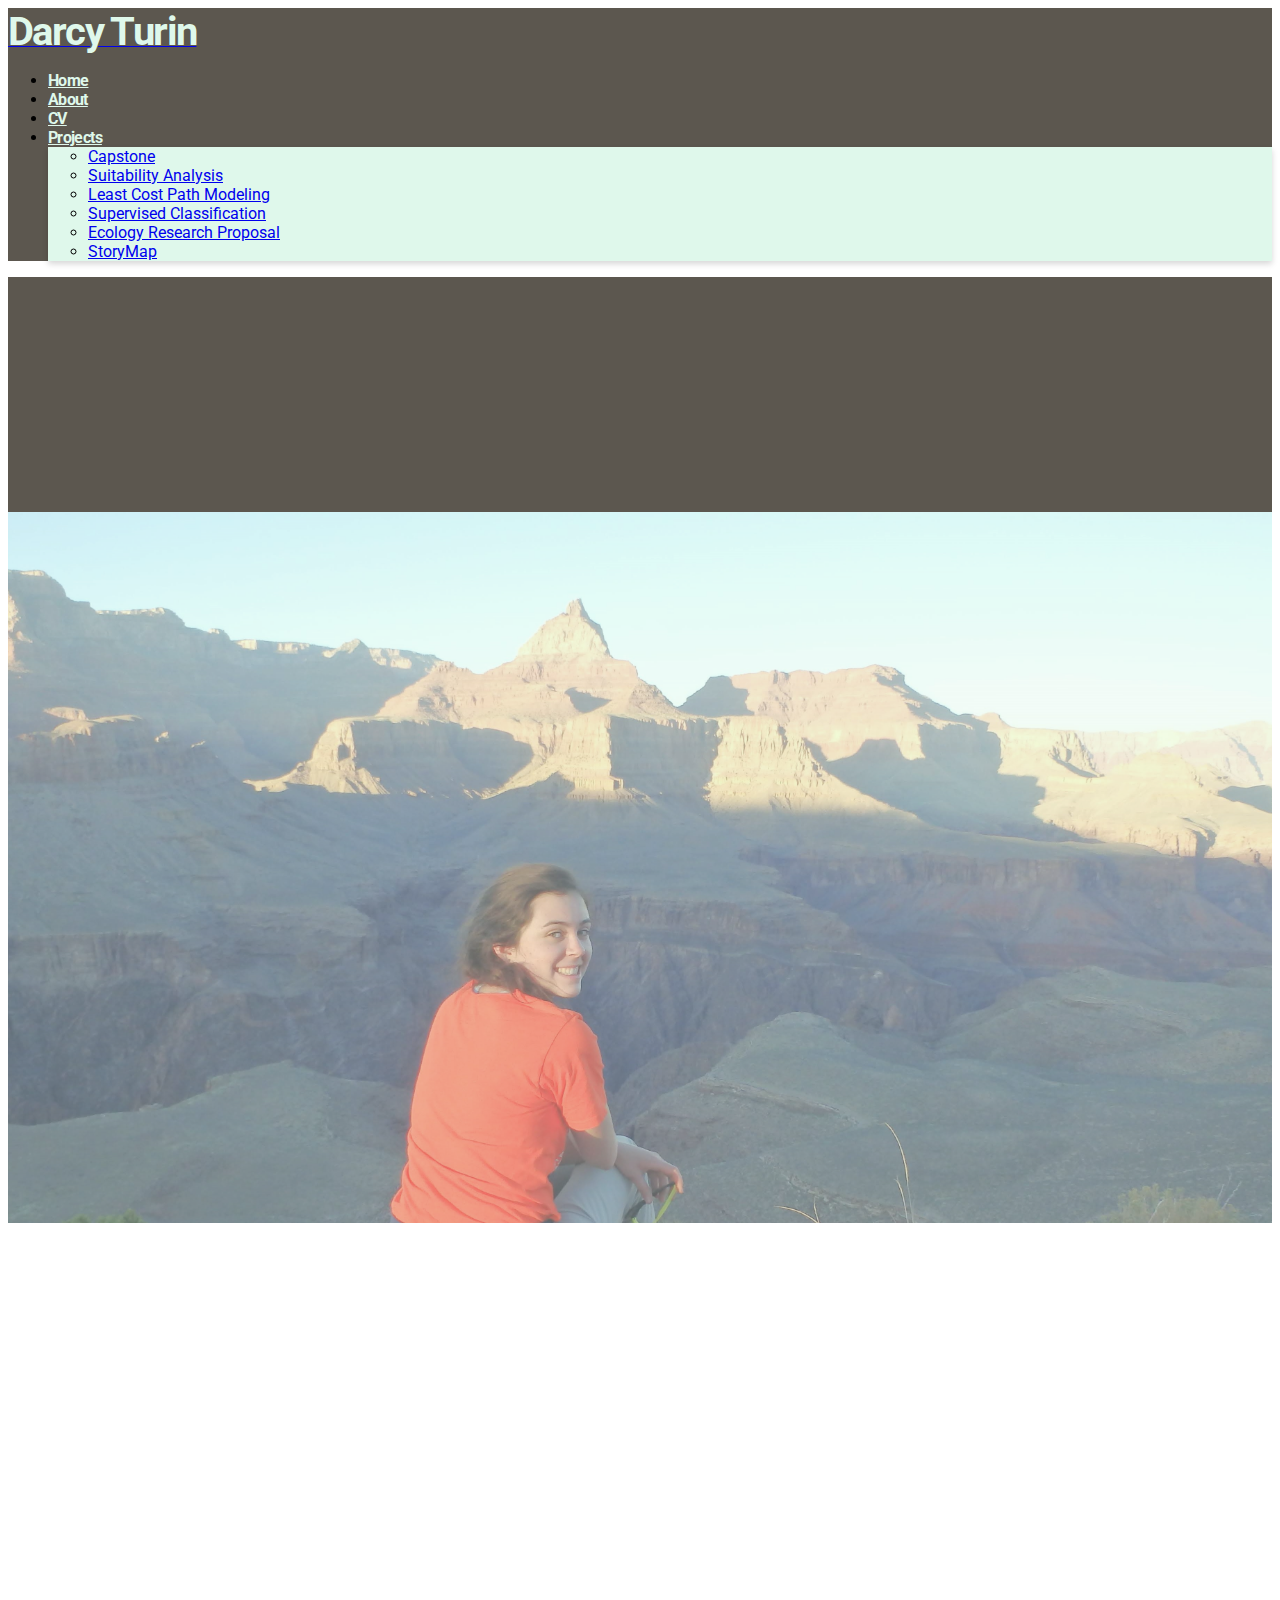
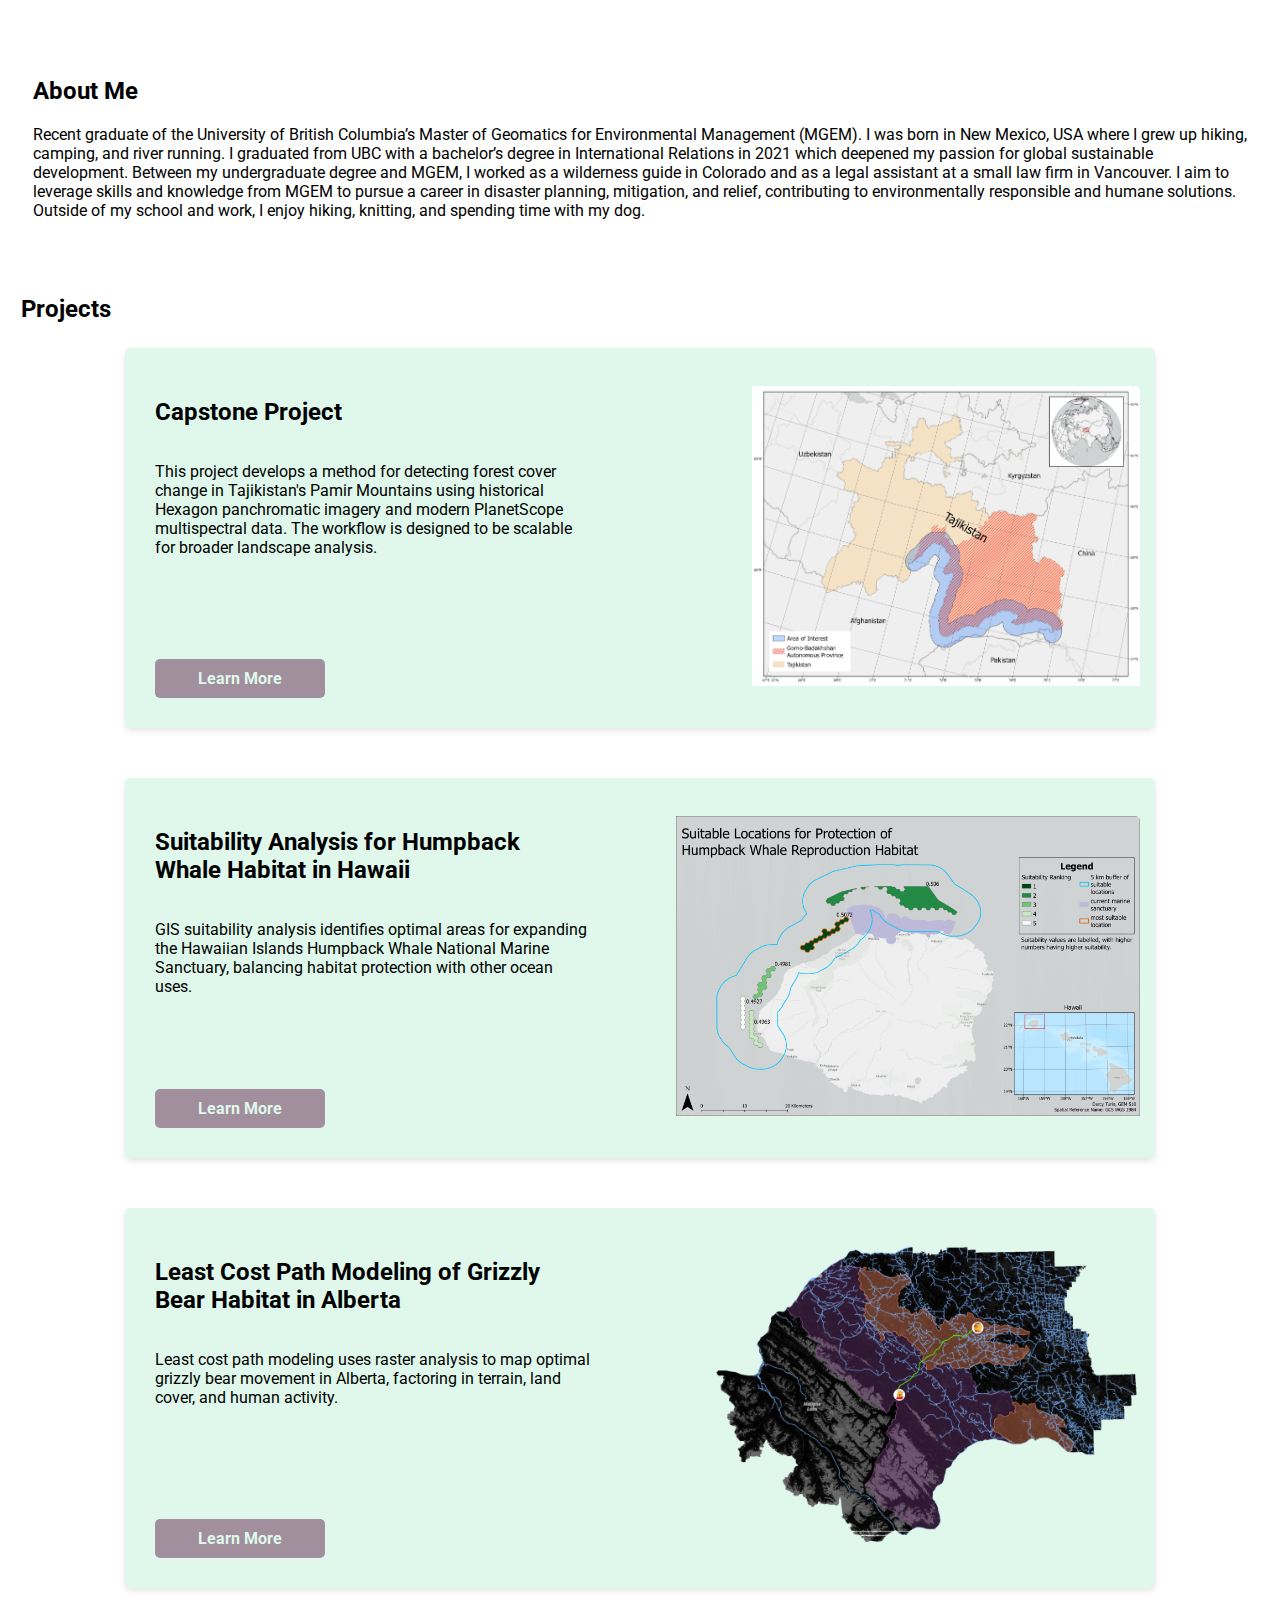
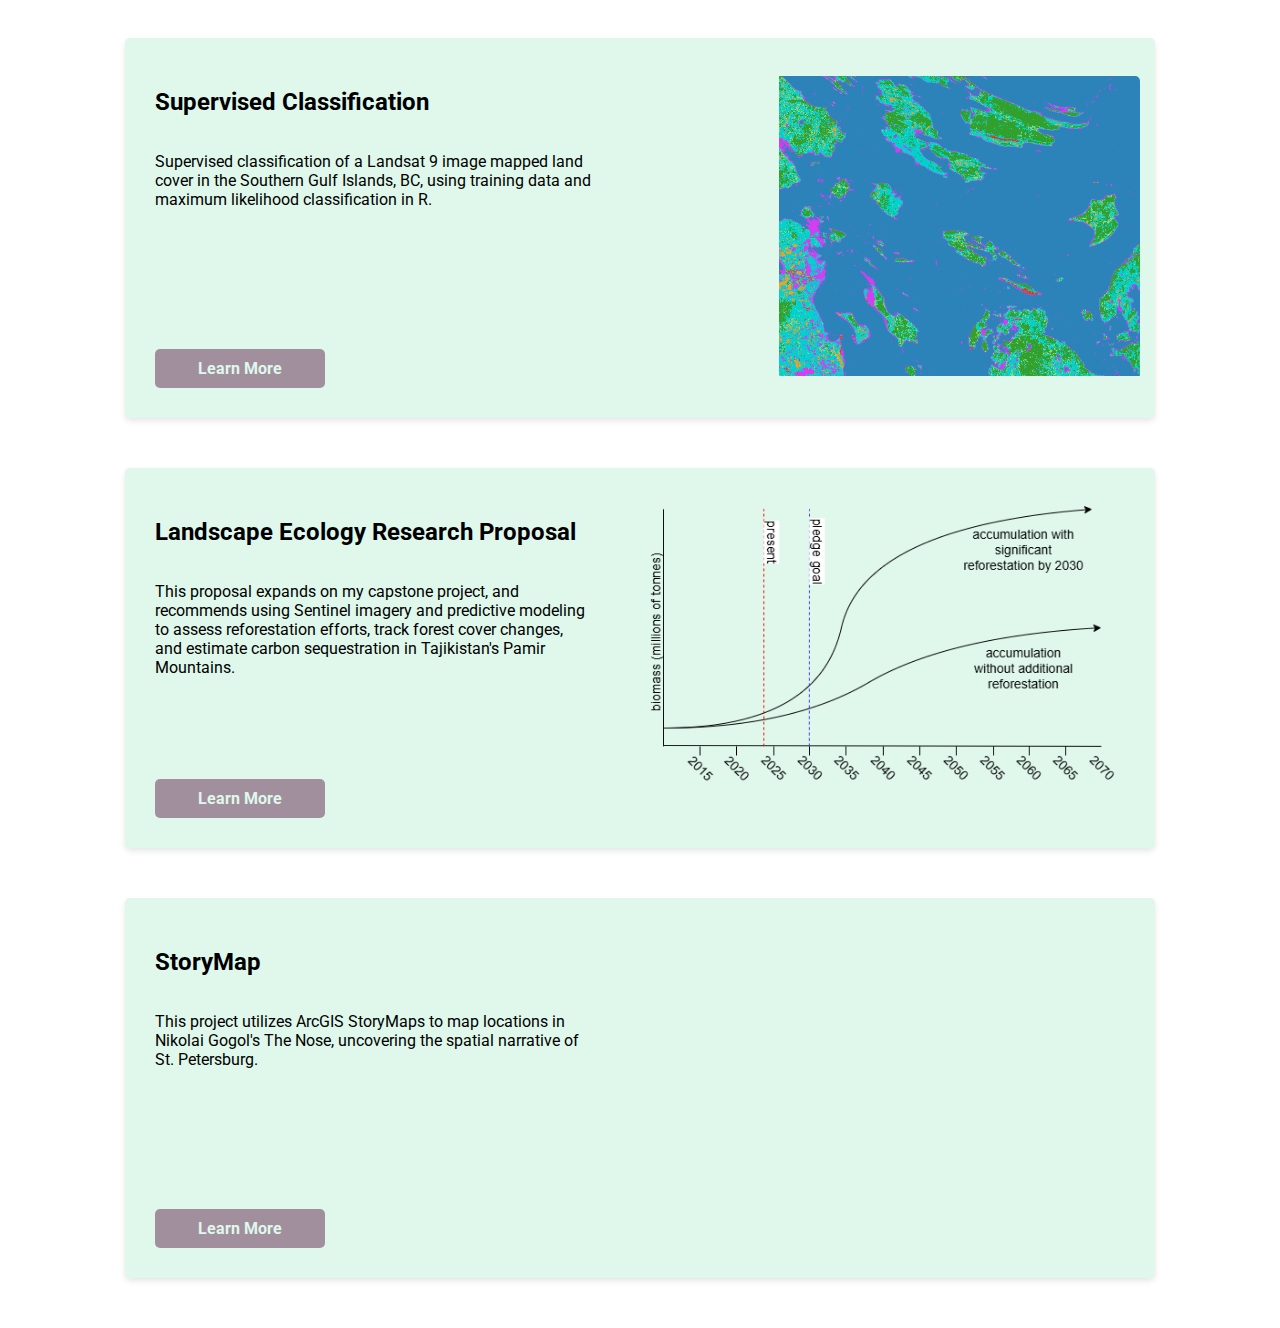
<file: index.html>
<!DOCTYPE html>
<html lang="en">

<head>
    <meta charset="UTF-8">
    <meta name="viewport" content="width=device-width, initial-scale=1.0">
    <title>Darcy Turin</title>
    <link rel="stylesheet" href="/styles.css">
    <script src="/script.js"></script>
    <link href="https://cdn.jsdelivr.net/npm/bootstrap@5.0.2/dist/css/bootstrap.min.css" rel="stylesheet"
        integrity="sha384-EVSTQN3/azprG1Anm3QDgpJLIm9Nao0Yz1ztcQTwFspd3yD65VohhpuuCOmLASjC" crossorigin="anonymous">
    <script src="https://cdn.jsdelivr.net/npm/bootstrap@5.0.2/dist/js/bootstrap.bundle.min.js"
        integrity="sha384-MrcW6ZMFYlzcLA8Nl+NtUVF0sA7MsXsP1UyJoMp4YLEuNSfAP+JcXn/tWtIaxVXM"
        crossorigin="anonymous"></script>
    <link href="https://fonts.googleapis.com/css2?family=Roboto&display=swap" rel="stylesheet">
    <!-- Added Roboto font link -->

</head>

<body>
    <header class="main-header sticky-top">
        <nav class="navbar navbar-expand-lg px-3">
            <a class="navbar-brand text-primary" href="#">
                <span class="logo">Darcy Turin</span>
            </a>
            <div class="collapse navbar-collapse justify-content-end" id="navbarNav">
                <ul class="navbar-nav">
                    <li class="nav-item">
                        <a class="nav-link active" href="#">Home</a>
                    </li>
                    <li class="nav-item">
                        <a class="nav-link" href="#about-me">About</a>
                    </li>
                    <li class="nav-item">
                        <a class="nav-link" href="assets/Turin_CV.pdf">CV</a>
                    </li>
                    <li class="nav-item dropdown">
                        <a class="nav-link dropdown-toggle" href="#" id="navbarDropdown" role="button"
                            data-bs-toggle="dropdown" aria-expanded="false">
                            Projects
                        </a>
                        <ul class="dropdown-menu" aria-labelledby="navbarDropdown">
                            <!-- <li><a class="dropdown-item" href="/projects/capstone.html">Capstone</a></li> -->
                            <!-- <li><hr class="dropdown-divider"></li> -->
                            <!-- <li><a class="dropdown-item" href="#">Something else here</a></li> -->
                        </ul>
                    </li>
                </ul>
            </div>
        </nav>
    </header>
    <section class="hero">
        <div class="background-banner"></div>
        <div class="background"></div>
        <div class="background-lower"></div>
    </section>

    <section>
        <div id="about-me" class="section-text lead">
            <h2>About Me</h2>
            <p>
                Recent graduate of the University of British Columbia’s Master of Geomatics for
                Environmental Management (MGEM). I was born in New Mexico, USA where I grew up hiking, camping, and
                river running. I graduated from UBC with a bachelor’s degree in International Relations in 2021 which
                deepened my passion for global sustainable development. Between my undergraduate degree and MGEM, I
                worked as a wilderness guide in Colorado and as a legal assistant at a small law firm in Vancouver. I
                aim to leverage skills and knowledge from MGEM to pursue a career in disaster planning, mitigation, and
                relief, contributing to environmentally responsible and humane solutions. Outside of my school and work,
                I enjoy hiking, knitting, and spending time with my dog.
            </p>
        </div>
    </section>

    <section class="projects">
        <h2>Projects</h2>

        <div class="project">
            <div class="project-text">
                <h2>Capstone Project</h2>
                <p>
                    This project develops a method for detecting forest cover change in Tajikistan's Pamir Mountains
                    using historical Hexagon panchromatic imagery and modern PlanetScope multispectral data. The
                    workflow is designed to be scalable for broader landscape analysis.
                </p>
                <div style="flex-grow: 1;"></div>
                <div>
                    <a class="learn-more" href="/projects/capstone.html">Learn More</a>
                </div>
            </div>
            <div class="project-image">
                <img src="assets/study_area_v3.jpg" alt="Project 1 Image" class="img-fluid" loading="lazy">
            </div>
        </div>

        <div class="project">
            <div class="project-text">
                <h2>Suitability Analysis for Humpback Whale Habitat in Hawaii</h2>
                <p>
                    GIS suitability analysis identifies optimal areas for expanding the Hawaiian Islands Humpback Whale
                    National Marine Sanctuary, balancing habitat protection with other ocean uses.
                </p>
                <div style="flex-grow: 1;"></div>
                <div>
                    <a class="learn-more" href="/projects/suitability_analysis.html">Learn More</a>
                </div>
            </div>
            <div class="project-image">
                <img src="assets/suitability_map.png" class="" loading="lazy">
            </div>
        </div>

        <div class="project">
            <div class="project-text">
                <h2>Least Cost Path Modeling of Grizzly Bear Habitat in Alberta</h2>
                <p>
                    Least cost path modeling uses raster analysis to map optimal grizzly bear movement in Alberta,
                    factoring in terrain, land cover, and human activity.
                </p>
                <div style="flex-grow: 1;"></div>
                <div>
                    <a class="learn-more" href="/projects/least_cost_path.html">Learn More</a>
                </div>
            </div>
            <div class="project-image">
                <img src="assets/least_cost_path_bgrm.png" class="" loading="lazy">
            </div>
        </div>

        <div class="project">
            <div class="project-text">
                <h2>Supervised Classification</h2>
                <p>
                    Supervised classification of a Landsat 9 image mapped land cover in the Southern Gulf Islands, BC,
                    using training data and maximum likelihood classification in R.
                </p>
                <div style="flex-grow: 1;"></div>
                <div>
                    <a class="learn-more" href="/projects/supervised_classification.html">Learn More</a>
                </div>
            </div>
            <div class="project-image">
                <img src="assets/classified_image_cropped.gif" class="" loading="lazy">
            </div>
        </div>

        <!-- <div class="project">
            <div class="project-text">
                <h2>Time Series Analysis</h2>
                <p>
                    Lorem ipsum dolor sit amet, consectetur adipiscing elit
                </p>
                <div style="flex-grow: 1;"></div>
                <div>
                    <a class="learn-more" href="/projects/time_series.html">Learn More</a>
                </div>
            </div>
            <div class="project-image">
                <img src="assets/time_series_thumbnail_bgrm.png" class="" loading="lazy">
            </div>
        </div> -->

        <div class="project">
            <div class="project-text">
                <h2>Landscape Ecology Research Proposal</h2>
                <p>
                    This proposal expands on my capstone project, and recommends using Sentinel imagery and predictive
                    modeling to assess reforestation efforts, track forest cover changes, and estimate carbon
                    sequestration in Tajikistan's Pamir Mountains.
                </p>
                <div style="flex-grow: 1;"></div>
                <div>
                    <a class="learn-more" href="/projects/ecology_proposal.html">Learn More</a>
                </div>
            </div>
            <div class="project-image">
                <img src="assets/biomass_2.png" class="" loading="lazy">
            </div>
        </div>

        <!-- <div class="project">
            <div class="project-text">
                <h2>Audience Analysis and Outreach</h2>
                <p>
                    This exercise analyzes and targets the BC Ministry of Forestry, advocating for the renewal of a community forestry agreement.
                </p>
                <div style="flex-grow: 1;"></div>
                <div>
                    <a class="learn-more" href="/projects/audience_analysis.html">Learn More</a>
                </div>
            </div>
            <div class="project-image">
                <img src="assets/audience_analysis_mini.png" class="" loading="lazy">
            </div>
        </div> -->

        <div class="project">
            <div class="project-text">
                <h2>StoryMap</h2>
                <p>
                    This project utilizes ArcGIS StoryMaps to map locations in Nikolai Gogol's The Nose, uncovering the
                    spatial narrative of St. Petersburg.
                </p>
                <div style="flex-grow: 1;"></div>
                <div>
                    <a class="learn-more" href="/projects/russian_literature.html">Learn More</a>
                </div>
            </div>
            <div class="project-image">
                <img src="assets/russian_storymap.gif" class="" loading="lazy">
            </div>
        </div>
    </section>

</body>

</html>
</section>
</file>
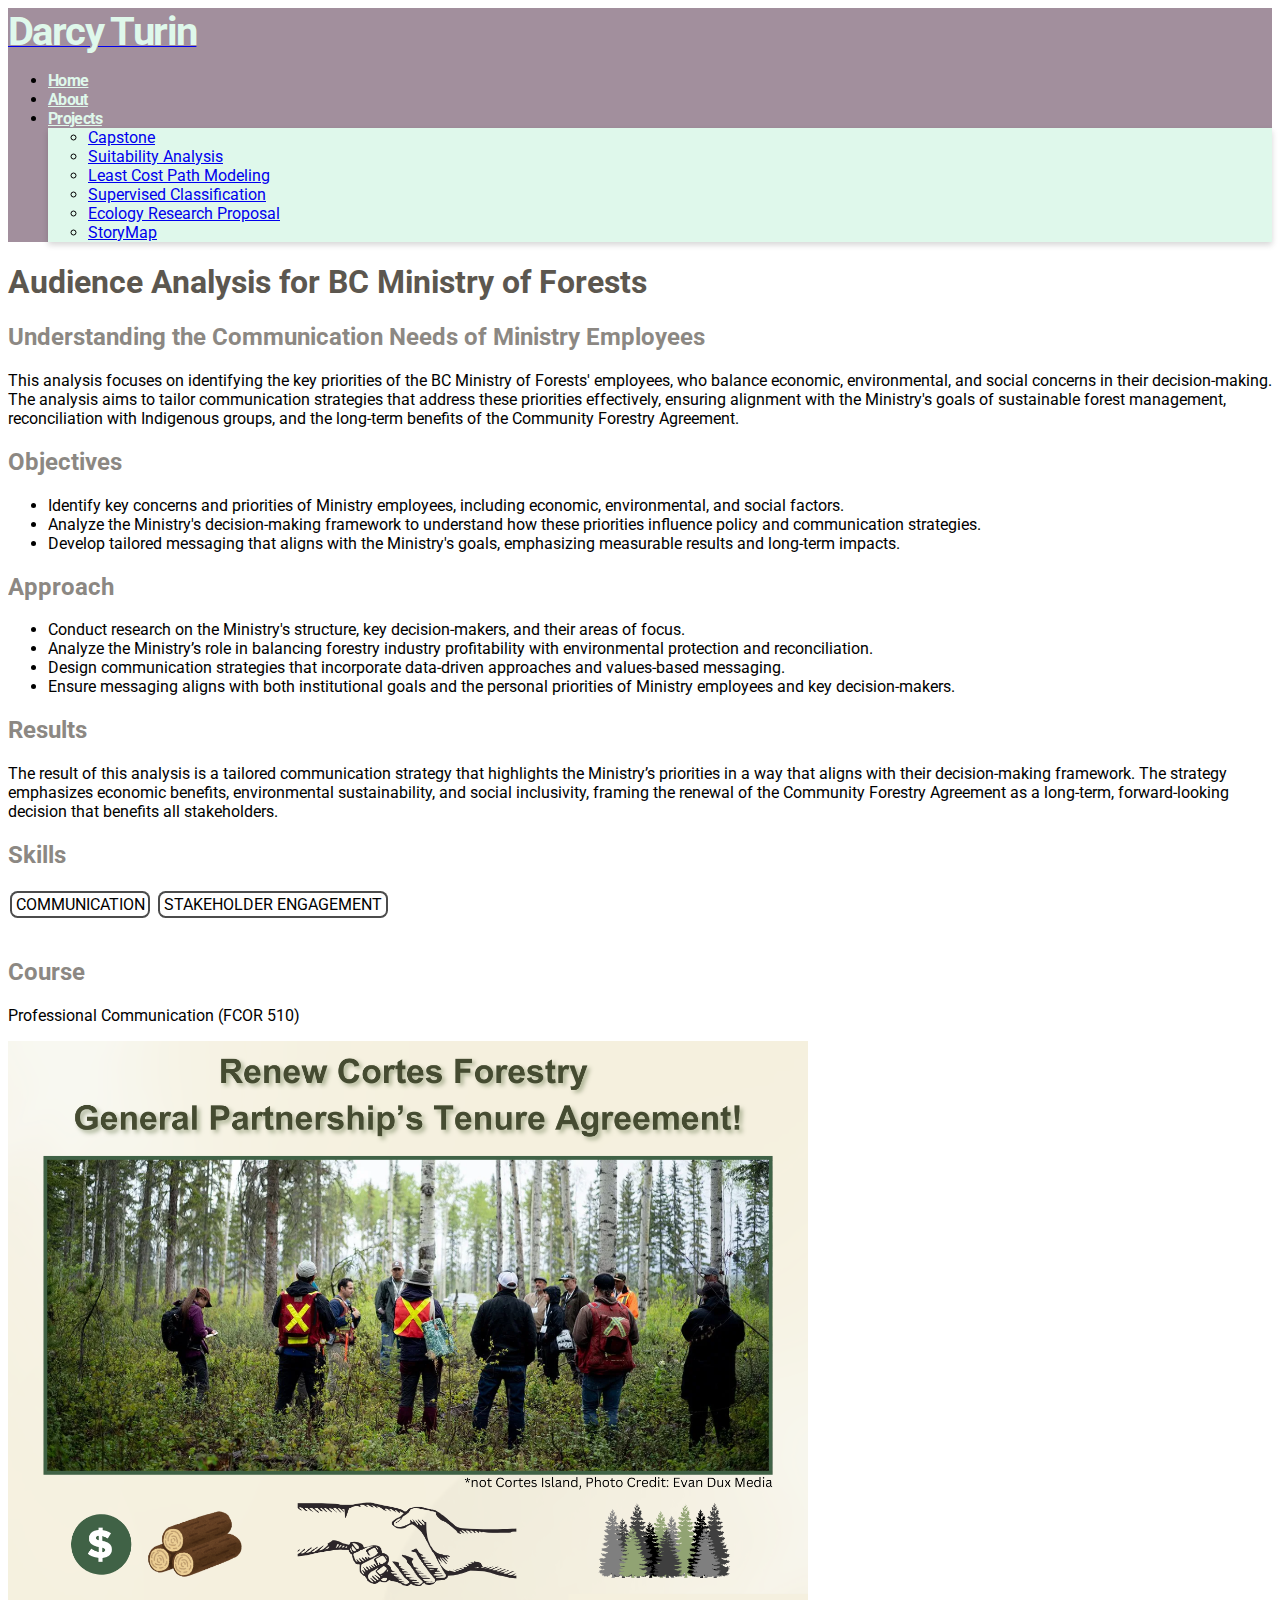
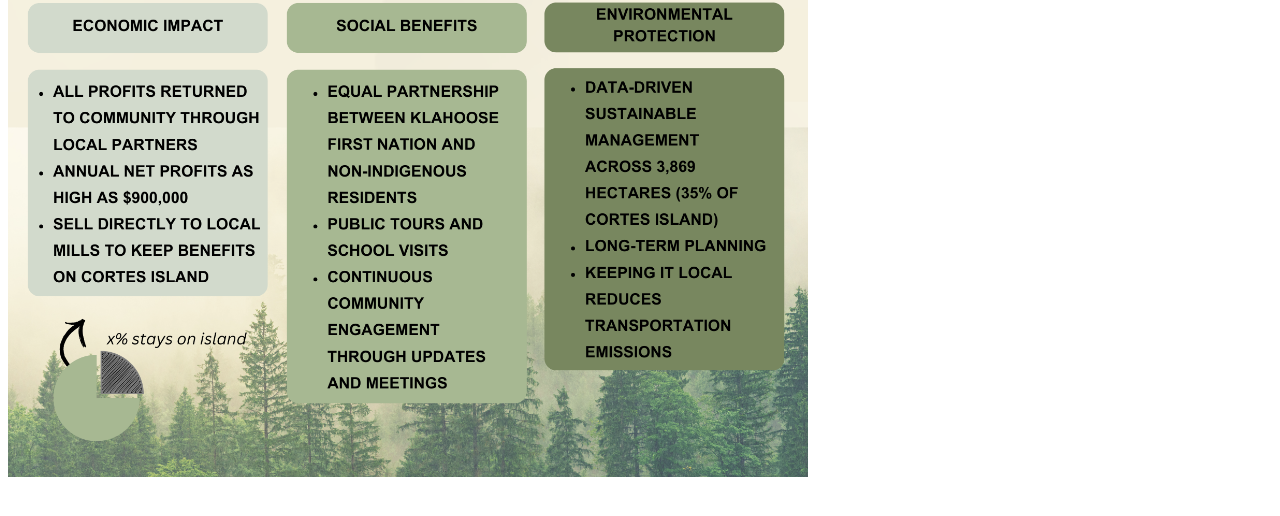
<file: projects/audience_analysis.html>
<!DOCTYPE html>
<html lang="en">

<head>
    <meta charset="UTF-8">
    <meta name="viewport" content="width=device-width, initial-scale=1.0">
    <title>Audience Analysis</title>
    <link rel="stylesheet" href="../styles.css">
    <script src="/script.js"></script>
    <link href="https://cdn.jsdelivr.net/npm/bootstrap@5.0.2/dist/css/bootstrap.min.css" rel="stylesheet"
        integrity="sha384-EVSTQN3/azprG1Anm3QDgpJLIm9Nao0Yz1ztcQTwFspd3yD65VohhpuuCOmLASjC" crossorigin="anonymous">
    <script src="https://cdn.jsdelivr.net/npm/bootstrap@5.0.2/dist/js/bootstrap.bundle.min.js"
        integrity="sha384-MrcW6ZMFYlzcLA8Nl+NtUVF0sA7MsXsP1UyJoMp4YLEuNSfAP+JcXn/tWtIaxVXM"
        crossorigin="anonymous"></script>
    <link href="https://fonts.googleapis.com/css2?family=Roboto&display=swap" rel="stylesheet">
</head>

<body>
    <header class="main-header sticky-top scrolled">
        <nav class="navbar navbar-expand-lg px-3">
            <a class="navbar-brand text-primary" href="../index.html">
                <span class="logo">Darcy Turin</span>
            </a>
            <div class="collapse navbar-collapse justify-content-end" id="navbarNav">
                <ul class="navbar-nav">
                    <li class="nav-item">
                        <a class="nav-link active" href="../index.html">Home</a>
                    </li>
                    <li class="nav-item">
                        <a class="nav-link" href="../index.html#about-me">About</a>
                    </li>
                    <li class="nav-item dropdown">
                        <a class="nav-link dropdown-toggle" href="#" id="navbarDropdown" role="button"
                            data-bs-toggle="dropdown" aria-expanded="false">
                            Projects
                        </a>
                        <ul class="dropdown-menu" aria-labelledby="navbarDropdown">
                            <!-- <li><a class="dropdown-item" href="/projects/capstone.html">Capstone</a></li> -->
                            <!-- Add more project links here -->
                        </ul>
                    </li>
                </ul>
            </div>
        </nav>
    </header>

    <main class="container my-5 lead">
        <section id="project-overview" class="mb-3">
            <h1 class="text-primary">Audience Analysis for BC Ministry of Forests</h1>
            <h2 class="text-secondary">Understanding the Communication Needs of Ministry Employees</h2>
            <p class="lead">This analysis focuses on identifying the key priorities of the BC Ministry of Forests' employees, who balance economic, environmental, and social concerns in their decision-making. The analysis aims to tailor communication strategies that address these priorities effectively, ensuring alignment with the Ministry's goals of sustainable forest management, reconciliation with Indigenous groups, and the long-term benefits of the Community Forestry Agreement.</p>
            </section>
            
            <section id="details" class="mb-5">
                <h2 class="text-secondary">Objectives</h2>
                <ul>
                    <li>Identify key concerns and priorities of Ministry employees, including economic, environmental, and social factors.</li>
                    <li>Analyze the Ministry's decision-making framework to understand how these priorities influence policy and communication strategies.</li>
                    <li>Develop tailored messaging that aligns with the Ministry's goals, emphasizing measurable results and long-term impacts.</li>
                </ul>
            
                <h2 class="text-secondary">Approach</h2>
                <ul>
                    <li>Conduct research on the Ministry's structure, key decision-makers, and their areas of focus.</li>
                    <li>Analyze the Ministry’s role in balancing forestry industry profitability with environmental protection and reconciliation.</li>
                    <li>Design communication strategies that incorporate data-driven approaches and values-based messaging.</li>
                    <li>Ensure messaging aligns with both institutional goals and the personal priorities of Ministry employees and key decision-makers.</li>
                </ul>
            
                <h2 class="text-secondary">Results</h2>
                <p class="lead">The result of this analysis is a tailored communication strategy that highlights the Ministry’s priorities in a way that aligns with their decision-making framework. The strategy emphasizes economic benefits, environmental sustainability, and social inclusivity, framing the renewal of the Community Forestry Agreement as a long-term, forward-looking decision that benefits all stakeholders.</p>
            </section>
            
            <h2 class="text-secondary">Skills</h2>
            <div class="tags">
                <span class="tag">communication</span>
                <span class="tag">stakeholder engagement</span>
            </div>
            </br>

            <h2 class="text-secondary">Course</h2>
            <p class="lead">Professional Communication (FCOR 510)</p>

            <img src="/assets/audience_analysis.png" class="image-on-page" loading="lazy">
            </br>
            </br>

            </p>
            </section>
    </main>
</body>

</html>
</file>
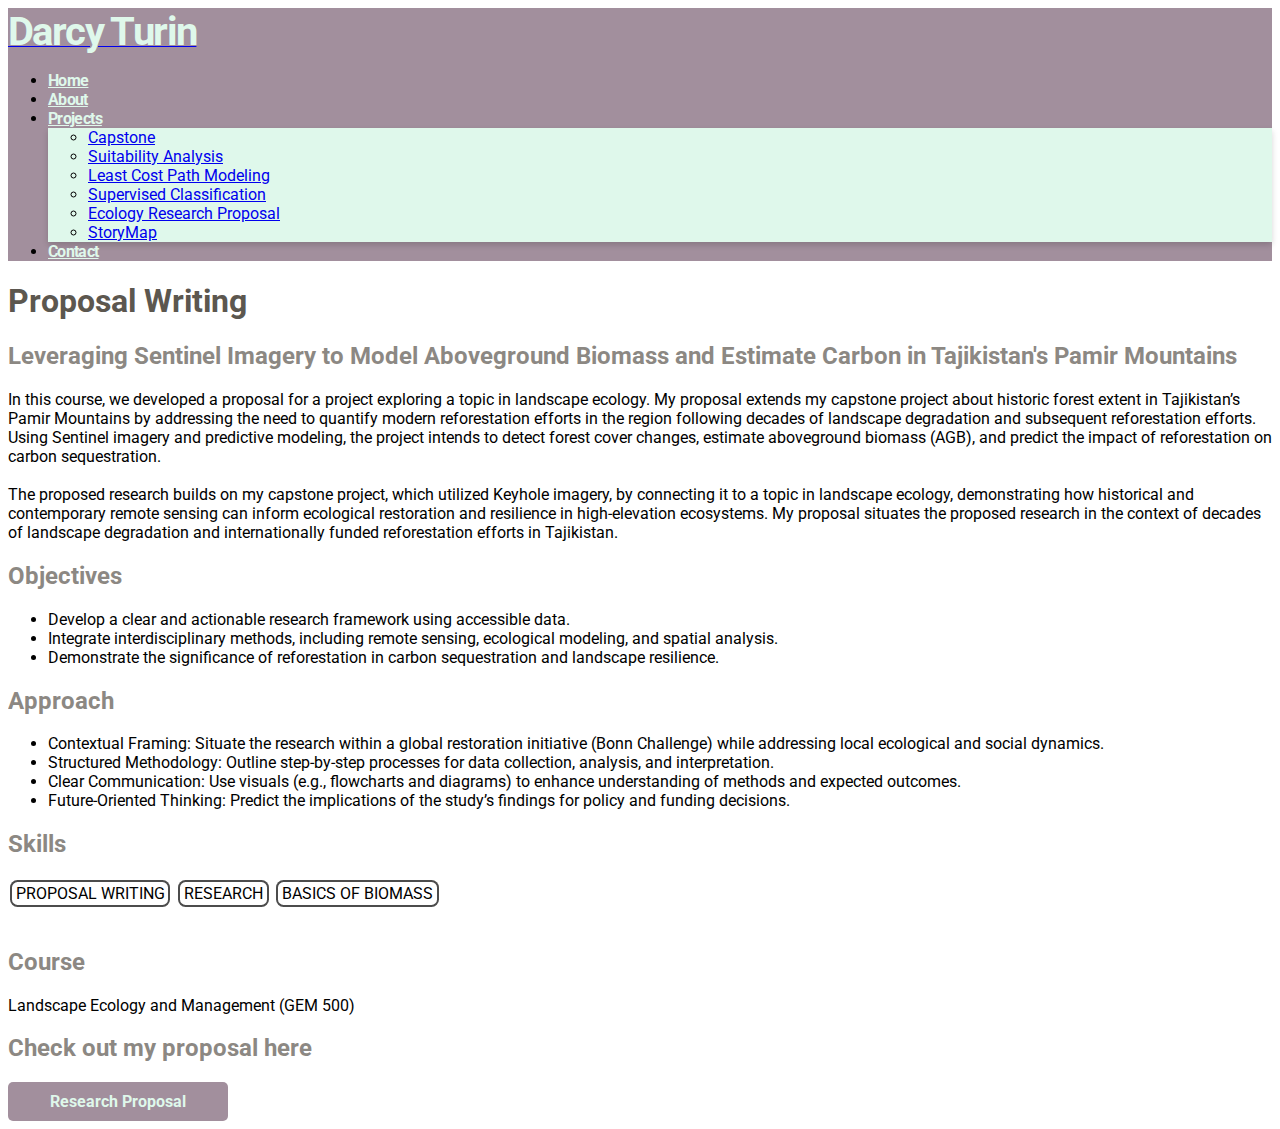
<file: projects/ecology_proposal.html>
<!DOCTYPE html>
<html lang="en">

<head>
    <meta charset="UTF-8">
    <meta name="viewport" content="width=device-width, initial-scale=1.0">
    <title>Ecology Research Proposal</title>
    <link rel="stylesheet" href="../styles.css">
    <script src="/script.js"></script>
    <link href="https://cdn.jsdelivr.net/npm/bootstrap@5.0.2/dist/css/bootstrap.min.css" rel="stylesheet"
        integrity="sha384-EVSTQN3/azprG1Anm3QDgpJLIm9Nao0Yz1ztcQTwFspd3yD65VohhpuuCOmLASjC" crossorigin="anonymous">
    <script src="https://cdn.jsdelivr.net/npm/bootstrap@5.0.2/dist/js/bootstrap.bundle.min.js"
        integrity="sha384-MrcW6ZMFYlzcLA8Nl+NtUVF0sA7MsXsP1UyJoMp4YLEuNSfAP+JcXn/tWtIaxVXM"
        crossorigin="anonymous"></script>
    <link href="https://fonts.googleapis.com/css2?family=Roboto&display=swap" rel="stylesheet">
</head>

<body>
    <header class="main-header sticky-top scrolled">
        <nav class="navbar navbar-expand-lg px-3">
            <a class="navbar-brand text-primary" href="../index.html">
                <span class="logo">Darcy Turin</span>
            </a>
            <div class="collapse navbar-collapse justify-content-end" id="navbarNav">
                <ul class="navbar-nav">
                    <li class="nav-item">
                        <a class="nav-link active" href="../index.html">Home</a>
                    </li>
                    <li class="nav-item">
                        <a class="nav-link" href="../index.html#about-me">About</a>
                    </li>
                    <li class="nav-item dropdown">
                        <a class="nav-link dropdown-toggle" href="#" id="navbarDropdown" role="button"
                            data-bs-toggle="dropdown" aria-expanded="false">
                            Projects
                        </a>
                        <ul class="dropdown-menu" aria-labelledby="navbarDropdown">
                            <!-- <li><a class="dropdown-item" href="/projects/capstone.html">Capstone</a></li> -->
                            <!-- Add more project links here -->
                        </ul>
                    </li>
                    <li class="nav-item">
                        <a class="nav-link" href="#">Contact</a>
                    </li>
                </ul>
            </div>
        </nav>
    </header>

    <main class="container my-5">
        <section id="project-overview" class="mb-3">
            <h1 class="text-primary">Proposal Writing</h1>
            <h2 class="text-secondary">Leveraging Sentinel Imagery to Model Aboveground Biomass and
                Estimate Carbon in Tajikistan's Pamir Mountains</h2>
            <p class="lead">In this course, we developed a proposal for a project exploring a topic in landscape
                ecology. My proposal extends my capstone project about historic forest extent in Tajikistan’s Pamir
                Mountains by addressing the need to quantify modern reforestation efforts in the region following
                decades of landscape degradation and subsequent reforestation efforts. Using Sentinel imagery and
                predictive modeling, the project intends to detect forest cover changes, estimate aboveground biomass
                (AGB), and predict the impact of reforestation on carbon sequestration.
                <br>
                <br>
                The proposed research builds on my capstone project, which utilized Keyhole imagery, by connecting it to
                a topic in landscape ecology, demonstrating how historical and contemporary remote sensing can inform
                ecological restoration and resilience in high-elevation ecosystems. My proposal situates the proposed
                research in the context of decades of landscape degradation and internationally funded reforestation
                efforts in Tajikistan.
            </p>
        </section>

        <section id="details" class="mb-5">
            <h2 class="text-secondary">Objectives</h2>
            <ul>
                <li>Develop a clear and actionable research framework using accessible data.</li>
                <li>Integrate interdisciplinary methods, including remote sensing, ecological modeling, and spatial analysis.</li>
                <li>Demonstrate the significance of reforestation in carbon sequestration and landscape resilience.</li>
            </ul>
            <h2 class="text-secondary">Approach</h2>
            <ul>
                <li>Contextual Framing: Situate the research within a global restoration initiative (Bonn Challenge) while addressing local ecological and social dynamics.</li>
                <li>Structured Methodology: Outline step-by-step processes for data collection, analysis, and interpretation.</li>
                <li>Clear Communication: Use visuals (e.g., flowcharts and diagrams) to enhance understanding of methods and expected outcomes.</li>
                <li>Future-Oriented Thinking: Predict the implications of the study’s findings for policy and funding decisions.</li>
            </ul>
            <h2 class="text-secondary">Skills</h2>
            <div class="tags">
                <span class="tag">Proposal writing</span>
                <span class="tag">Research</span>
                <span class="tag">basics of biomass</span>
            </div>
            </br>
            <h2 class="text-secondary">Course</h2>
            <p class="lead">Landscape Ecology and Management (GEM 500)</p>

        </section>

        <section id="resources" class="mb-5">
            <div>
                <h2 class="text-secondary">Check out my proposal here</h2>
                <a class="learn-more wider" href="/assets/ecology_proposal.pdf">Research Proposal</a>
            </div>
        </section>
    </main>
</body>

</html>
</file>
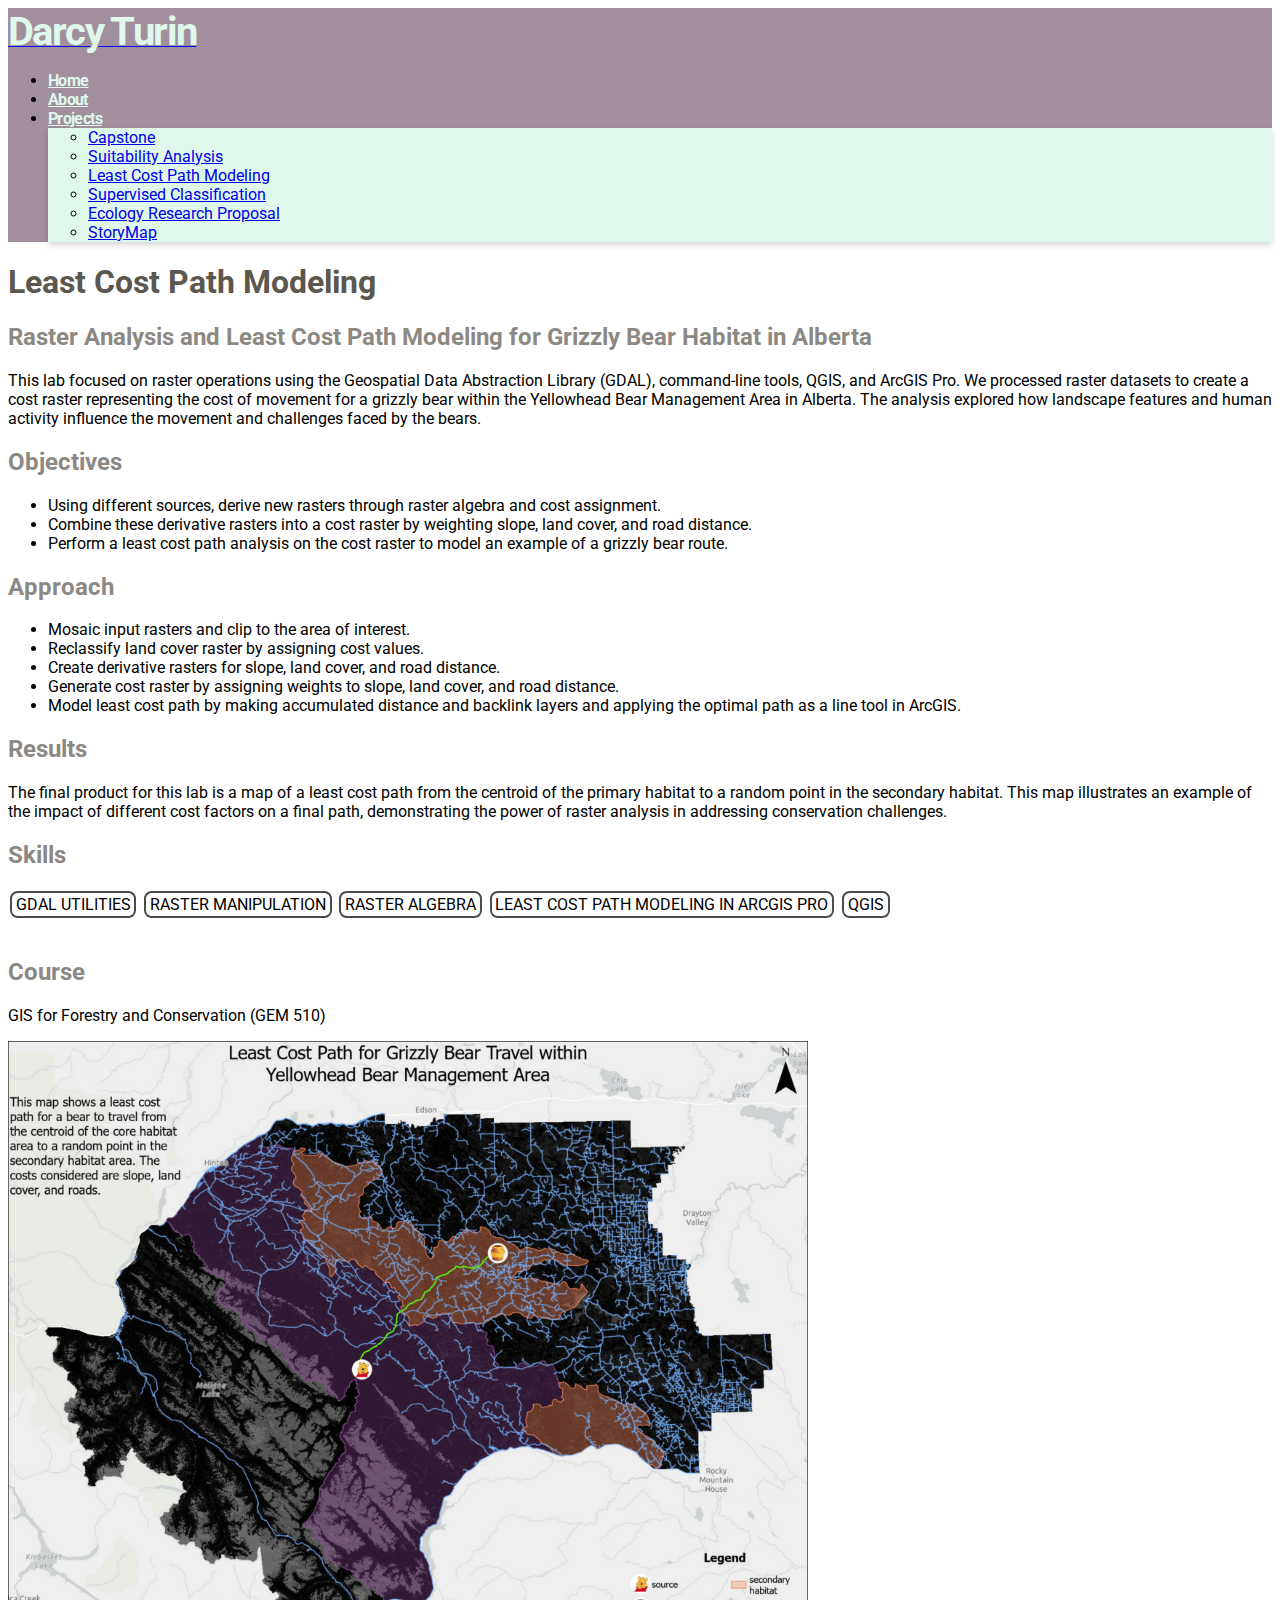
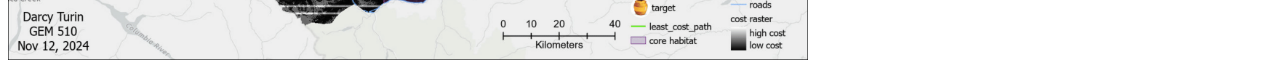
<file: projects/least_cost_path.html>
<!DOCTYPE html>
<html lang="en">

<head>
    <meta charset="UTF-8">
    <meta name="viewport" content="width=device-width, initial-scale=1.0">
    <title>Least Cost Path Modeling</title>
    <link rel="stylesheet" href="../styles.css">
    <script src="/script.js"></script>
    <link href="https://cdn.jsdelivr.net/npm/bootstrap@5.0.2/dist/css/bootstrap.min.css" rel="stylesheet"
        integrity="sha384-EVSTQN3/azprG1Anm3QDgpJLIm9Nao0Yz1ztcQTwFspd3yD65VohhpuuCOmLASjC" crossorigin="anonymous">
    <script src="https://cdn.jsdelivr.net/npm/bootstrap@5.0.2/dist/js/bootstrap.bundle.min.js"
        integrity="sha384-MrcW6ZMFYlzcLA8Nl+NtUVF0sA7MsXsP1UyJoMp4YLEuNSfAP+JcXn/tWtIaxVXM"
        crossorigin="anonymous"></script>
    <link href="https://fonts.googleapis.com/css2?family=Roboto&display=swap" rel="stylesheet">
</head>

<body>
    <header class="main-header sticky-top scrolled">
        <nav class="navbar navbar-expand-lg px-3">
            <a class="navbar-brand text-primary" href="../index.html">
                <span class="logo">Darcy Turin</span>
            </a>
            <div class="collapse navbar-collapse justify-content-end" id="navbarNav">
                <ul class="navbar-nav">
                    <li class="nav-item">
                        <a class="nav-link active" href="../index.html">Home</a>
                    </li>
                    <li class="nav-item">
                        <a class="nav-link" href="../index.html#about-me">About</a>
                    </li>
                    <li class="nav-item dropdown">
                        <a class="nav-link dropdown-toggle" href="#" id="navbarDropdown" role="button"
                            data-bs-toggle="dropdown" aria-expanded="false">
                            Projects
                        </a>
                        <ul class="dropdown-menu" aria-labelledby="navbarDropdown">
                            <!-- <li><a class="dropdown-item" href="/projects/capstone.html">Capstone</a></li> -->
                            <!-- Add more project links here -->
                        </ul>
                    </li>
                </ul>
            </div>
        </nav>
    </header>

    <main class="container my-5 lead">
        <section id="project-overview" class="mb-3">
            <h1 class="text-primary">Least Cost Path Modeling</h1>
            <h2 class="text-secondary">Raster Analysis and Least Cost Path Modeling for Grizzly Bear Habitat in Alberta
            </h2>
            <p class="lead">This lab focused on raster operations using the Geospatial Data Abstraction Library (GDAL),
                command-line tools, QGIS, and ArcGIS Pro. We processed raster datasets to create a cost raster
                representing the cost of movement for a grizzly bear within the Yellowhead Bear Management Area in
                Alberta. The analysis explored how landscape features and human activity influence the movement and
                challenges faced by the bears.
            </p>
        </section>

        <section id="details" class="mb-5">
            <h2 class="text-secondary">Objectives</h2>
            <ul>
                <li>Using different sources, derive new rasters through raster algebra and cost assignment.</li>
                <li>Combine these derivative rasters into a cost raster by weighting slope, land cover, and road
                    distance.</li>
                <li>Perform a least cost path analysis on the cost raster to model an example of a grizzly bear route.
                </li>
            </ul>

            <h2 class="text-secondary">Approach</h2>
            <ul>
                <li>Mosaic input rasters and clip to the area of interest.</li>
                <li>Reclassify land cover raster by assigning cost values.</li>
                <li>Create derivative rasters for slope, land cover, and road distance.</li>
                <li>Generate cost raster by assigning weights to slope, land cover, and road distance.</li>
                <li>Model least cost path by making accumulated distance and backlink layers and applying the optimal
                    path as a line tool in ArcGIS.</li>
            </ul>

            <h2 class="text-secondary">Results</h2>
            <p class="lead">The final product for this lab is a map of a least cost path from the centroid of the
                primary habitat to a random point in the secondary habitat. This map illustrates an example of the
                impact of different cost factors on a final path, demonstrating the power of raster analysis in
                addressing conservation challenges.
            </p>

            <h2 class="text-secondary">Skills</h2>
            <div class="tags">
                <span class="tag">GDAL utilities</span>
                <span class="tag">Raster manipulation</span>
                <span class="tag">Raster algebra</span>
                <span class="tag">Least cost path modeling in ArcGIS Pro</span>
                <span class="tag">QGIS</span>
            </div>
            </br>
            <h2 class="text-secondary">Course</h2>
            <p class="lead">GIS for Forestry and Conservation (GEM 510)</p>
        </section>

        <img src="/assets/least_cost_path_map.png" class="image-on-page" loading="lazy">

    </main>
</body>

</html>
</file>
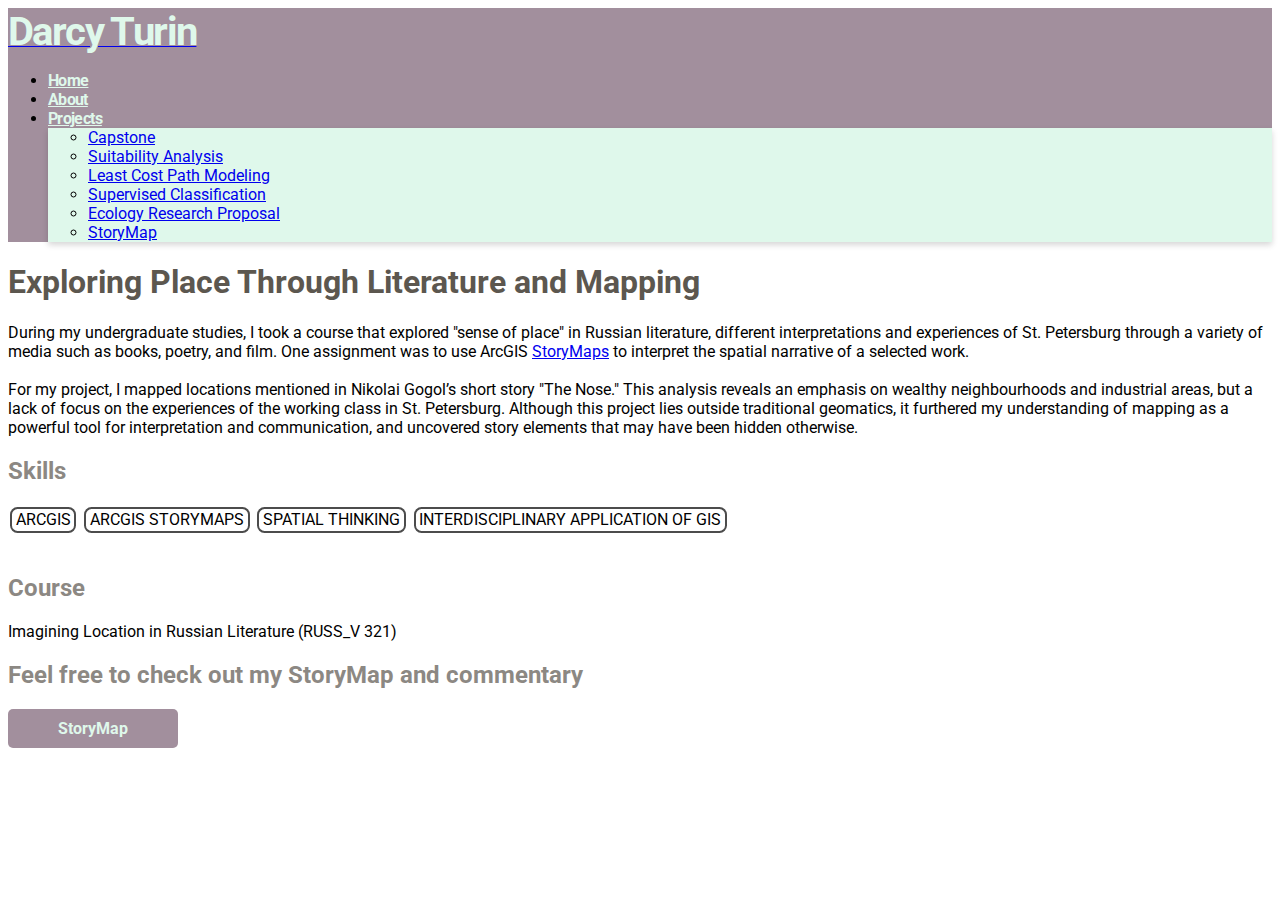
<file: projects/russian_literature.html>
<!DOCTYPE html>
<html lang="en">

<head>
    <meta charset="UTF-8">
    <meta name="viewport" content="width=device-width, initial-scale=1.0">
    <title>StoryMap</title>
    <link rel="stylesheet" href="../styles.css">
    <script src="/script.js"></script>
    <link href="https://cdn.jsdelivr.net/npm/bootstrap@5.0.2/dist/css/bootstrap.min.css" rel="stylesheet"
        integrity="sha384-EVSTQN3/azprG1Anm3QDgpJLIm9Nao0Yz1ztcQTwFspd3yD65VohhpuuCOmLASjC" crossorigin="anonymous">
    <script src="https://cdn.jsdelivr.net/npm/bootstrap@5.0.2/dist/js/bootstrap.bundle.min.js"
        integrity="sha384-MrcW6ZMFYlzcLA8Nl+NtUVF0sA7MsXsP1UyJoMp4YLEuNSfAP+JcXn/tWtIaxVXM"
        crossorigin="anonymous"></script>
    <link href="https://fonts.googleapis.com/css2?family=Roboto&display=swap" rel="stylesheet">
</head>

<body>
    <header class="main-header sticky-top scrolled">
        <nav class="navbar navbar-expand-lg px-3">
            <a class="navbar-brand text-primary" href="../index.html">
                <span class="logo">Darcy Turin</span>
            </a>
            <div class="collapse navbar-collapse justify-content-end" id="navbarNav">
                <ul class="navbar-nav">
                    <li class="nav-item">
                        <a class="nav-link active" href="../index.html">Home</a>
                    </li>
                    <li class="nav-item">
                        <a class="nav-link" href="../index.html#about-me">About</a>
                    </li>
                    <li class="nav-item dropdown">
                        <a class="nav-link dropdown-toggle" href="#" id="navbarDropdown" role="button"
                            data-bs-toggle="dropdown" aria-expanded="false">
                            Projects
                        </a>
                        <ul class="dropdown-menu" aria-labelledby="navbarDropdown">
                            <!-- <li><a class="dropdown-item" href="/projects/capstone.html">Capstone</a></li> -->
                            <!-- Add more project links here -->
                        </ul>
                    </li>
                </ul>
            </div>
        </nav>
    </header>

    <main class="container my-5">
        <section id="project-overview" class="mb-5">
            <h1 class="text-primary">Exploring Place Through Literature and Mapping</h1>
            <p class="lead">During my undergraduate studies, I took a course that explored "sense of place" in Russian
                literature, different interpretations and experiences of St. Petersburg through a variety of media such
                as books, poetry, and film. One assignment was to use ArcGIS <a href="https://arcg.is/1umOOv0">StoryMaps</a> to interpret the spatial
                narrative of a selected work. 
                <br>
                <br>
                For my project, I mapped locations mentioned in Nikolai Gogol’s short story "The Nose." This analysis
                reveals an emphasis on wealthy neighbourhoods and industrial areas, but a lack of focus on the
                experiences of the working class in St. Petersburg.
                Although this project lies outside traditional geomatics, it furthered my understanding of mapping as a
                powerful tool for interpretation and communication, and uncovered story elements that may have been
                hidden otherwise.
            </p>
        </section>

        <section id="details"  class="mb-5">
            <h2 class="text-secondary">Skills</h2>
            <div class="tags">
                <span class="tag">ArcGIS</span>
                <span class="tag">ArcGIS StoryMaps</span>
                <span class="tag">Spatial thinking</span>
                <span class="tag">Interdisciplinary application of GIS</span>
            </div>
            </br>
            <h2 class="text-secondary">Course</h2>
            <p class="lead">Imagining Location in Russian Literature (RUSS_V 321)</p>
            
        </section>

        <section id="resources" class="mb-5">
            <div>
                <h2 class="text-secondary">Feel free to check out my StoryMap and commentary</h2>
                <a class="learn-more" href="https://arcg.is/1umOOv0">StoryMap</a>
            </div>
        </section>
    </main>
</body>

</html>
</file>
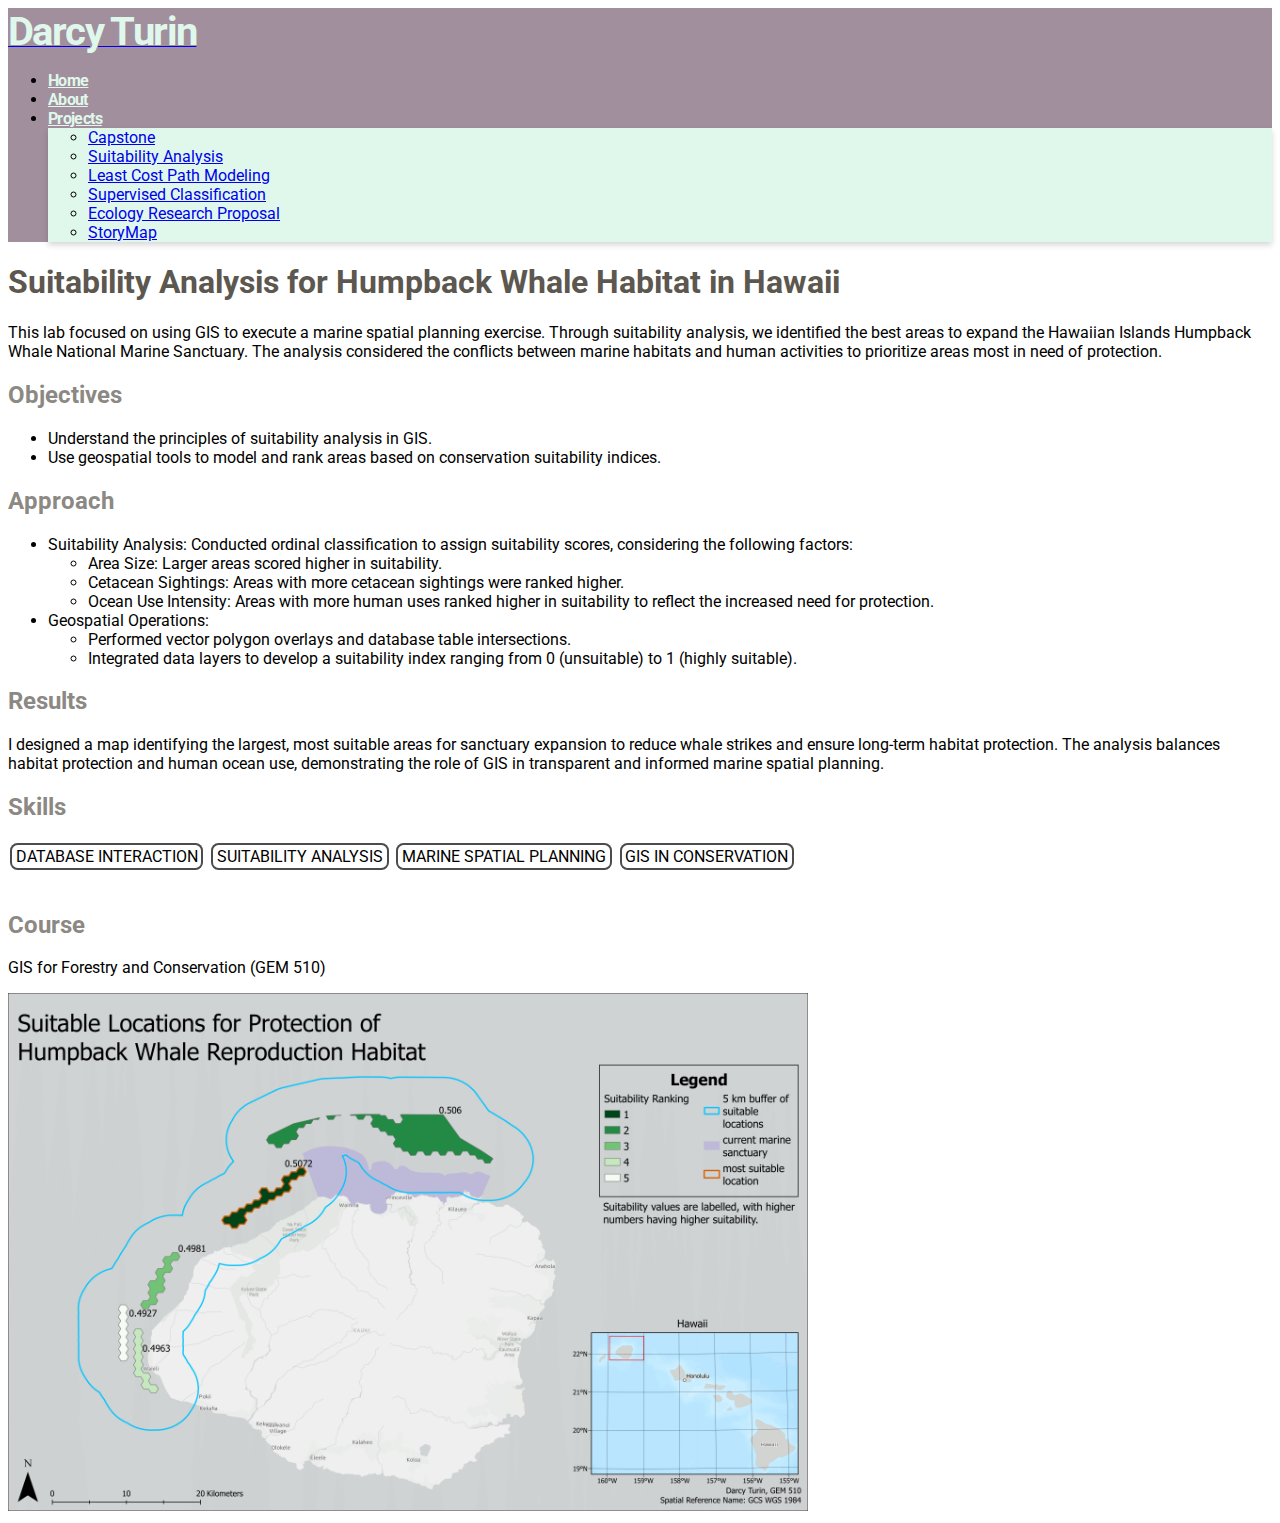
<file: projects/suitability_analysis.html>
<!DOCTYPE html>
<html lang="en">

<head>
    <meta charset="UTF-8">
    <meta name="viewport" content="width=device-width, initial-scale=1.0">
    <title>Suitability Analysis</title>
    <link rel="stylesheet" href="../styles.css">
    <script src="/script.js"></script>
    <link href="https://cdn.jsdelivr.net/npm/bootstrap@5.0.2/dist/css/bootstrap.min.css" rel="stylesheet"
        integrity="sha384-EVSTQN3/azprG1Anm3QDgpJLIm9Nao0Yz1ztcQTwFspd3yD65VohhpuuCOmLASjC" crossorigin="anonymous">
    <script src="https://cdn.jsdelivr.net/npm/bootstrap@5.0.2/dist/js/bootstrap.bundle.min.js"
        integrity="sha384-MrcW6ZMFYlzcLA8Nl+NtUVF0sA7MsXsP1UyJoMp4YLEuNSfAP+JcXn/tWtIaxVXM"
        crossorigin="anonymous"></script>
    <link href="https://fonts.googleapis.com/css2?family=Roboto&display=swap" rel="stylesheet">
</head>

<body>
    <header class="main-header sticky-top scrolled">
        <nav class="navbar navbar-expand-lg px-3">
            <a class="navbar-brand text-primary" href="../index.html">
                <span class="logo">Darcy Turin</span>
            </a>
            <div class="collapse navbar-collapse justify-content-end" id="navbarNav">
                <ul class="navbar-nav">
                    <li class="nav-item">
                        <a class="nav-link active" href="../index.html">Home</a>
                    </li>
                    <li class="nav-item">
                        <a class="nav-link" href="../index.html#about-me">About</a>
                    </li>
                    <li class="nav-item dropdown">
                        <a class="nav-link dropdown-toggle" href="#" id="navbarDropdown" role="button"
                            data-bs-toggle="dropdown" aria-expanded="false">
                            Projects
                        </a>
                        <ul class="dropdown-menu" aria-labelledby="navbarDropdown">
                            <!-- <li><a class="dropdown-item" href="/projects/capstone.html">Capstone</a></li> -->
                            <!-- Add more project links here -->
                        </ul>
                    </li>
                </ul>
            </div>
        </nav>
    </header>

    <main class="container my-5 lead">
        <section id="project-overview" class="mb-3">
            <h1 class="text-primary">Suitability Analysis for Humpback Whale Habitat in Hawaii</h1>
            <p class="lead">This lab focused on using GIS to execute a marine spatial planning exercise. Through
                suitability analysis, we identified the best areas to expand the Hawaiian Islands Humpback Whale
                National Marine Sanctuary. The analysis considered the conflicts between marine habitats and human
                activities to prioritize areas most in need of protection.
            </p>
        </section>

        <section id="details" class="mb-5">
            <h2 class="text-secondary">Objectives</h2>
            <ul>
                <li>Understand the principles of suitability analysis in GIS.</li>
                <li>Use geospatial tools to model and rank areas based on conservation suitability indices.</li>
            </ul>
            <h2 class="text-secondary">Approach</h2>
            <ul>
                <li>
                    Suitability Analysis: Conducted ordinal classification to assign suitability scores, considering the
                    following factors:
                    <ul>
                        <li>Area Size: Larger areas scored higher in suitability.</li>
                        <li>Cetacean Sightings: Areas with more cetacean sightings were ranked higher.</li>
                        <li>Ocean Use Intensity: Areas with more human uses ranked higher in suitability to reflect the
                            increased need for protection.</li>
                    </ul>
                </li>
                <li>
                    Geospatial Operations:
                    <ul>
                        <li>Performed vector polygon overlays and database table intersections.</li>
                        <li>Integrated data layers to develop a suitability index ranging from 0 (unsuitable) to 1
                            (highly suitable).</li>
                    </ul>
                </li>
            </ul>
            <h2 class="text-secondary">Results</h2>
            <p class="lead">I designed a map identifying the largest, most suitable areas for sanctuary expansion to
                reduce whale strikes and ensure long-term habitat protection. The analysis balances habitat protection
                and human ocean use, demonstrating the role of GIS in transparent and informed marine spatial planning.

            </p>
            <h2 class="text-secondary">Skills</h2>
            <div class="tags">
                <span class="tag">Database interaction</span>
                <span class="tag">Suitability analysis</span>
                <span class="tag">Marine spatial planning</span>
                <span class="tag">GIS in conservation</span>
            </div>
            </br>
            <h2 class="text-secondary">Course</h2>
            <p class="lead">GIS for Forestry and Conservation (GEM 510)</p>

            <img src="/assets/suitability_map.png" class="image-on-page" loading="lazy">

        </section>
    </main>
</body>

</html>
</file>
<file: styles.css>
:root {
    /* CSS HEX */
    --honeydew: #dff8ebff;
    --rose-quartz: #a28f9dff;
    --battleship-gray: #74776bff;
    --walnut-brown: #5c574fff;
    --black-olive: #48483aff; 

    /* CSS HSL */
    --honeydew-hsl: hsla(149, 64%, 92%, 1);
    --rose-quartz-hsl: hsla(316, 9%, 60%, 1);
    --battleship-gray-hsl: hsla(75, 5%, 44%, 1);
    --walnut-brown-hsl: hsla(37, 8%, 34%, 1);
    --black-olive-hsl: hsla(60, 11%, 25%, 1);

    /* CSS RGB */
    --honeydew-rgb: rgba(223, 248, 235, 0.4);
    --rose-quartz-rgb: rgba(162, 143, 157, 0.4);
    --battleship-gray-rgb: rgba(116, 119, 107, 0.4);
    --walnut-brown-rgb: rgba(92, 87, 79, 0.4);
    --black-olive-rgb: rgba(72, 72, 58, 0.4);

    /* CSS Gradient */
    --gradient-top: linear-gradient(0deg, #dff8ebff, #a28f9dff, #74776bff, #5c574fff, #48483aff);
    --gradient-right: linear-gradient(90deg, #dff8ebff, #a28f9dff, #74776bff, #5c574fff, #48483aff);
    --gradient-bottom: linear-gradient(180deg, #dff8ebff, #a28f9dff, #74776bff, #5c574fff, #48483aff);
    --gradient-left: linear-gradient(270deg, #dff8ebff, #a28f9dff, #74776bff, #5c574fff, #48483aff);
    --gradient-top-right: linear-gradient(45deg, #dff8ebff, #a28f9dff, #74776bff, #5c574fff, #48483aff);
    --gradient-bottom-right: linear-gradient(135deg, #dff8ebff, #a28f9dff, #74776bff, #5c574fff, #48483aff);
    --gradient-top-left: linear-gradient(225deg, #dff8ebff, #a28f9dff, #74776bff, #5c574fff, #48483aff);
    --gradient-bottom-left: linear-gradient(315deg, #dff8ebff, #a28f9dff, #74776bff, #5c574fff, #48483aff);
    --gradient-radial: radial-gradient(#dff8ebff, #a28f9dff, #74776bff, #5c574fff, #48483aff);
}

body {
    font-family: 'Roboto', sans-serif;
    /* Apply Roboto here */
}

h1.text-primary {
    color: var(--walnut-brown) !important;
}

h2.text-secondary {
    color: var(--walnut-brown) !important;
    opacity: 0.7;
}
h3.text-secondary {
    color: var(--walnut-brown) !important;
    opacity: 0.5;
}

/* Default sticky-top style */
.main-header {
    transition: background-color 0.3s, box-shadow 0.3s, height 0.3s;
    background-color: var(--walnut-brown);
}

/* Background color when sticky at the top */
.main-header.scrolled {
    background-color: var(--rose-quartz);
}

.navbar-brand .logo {
    font-weight: bold;
    font-size: 2.5rem;
    text-decoration: none;
    letter-spacing: -0.04em;
    color: var(--honeydew);
}

.navbar-nav .nav-link {
    font-weight: 700;
    font-size: 1rem;
    letter-spacing: -0.04em;
    color: var(--honeydew);
    transition: color 0.3s ease-in-out;
}

.main-header .navbar-nav .nav-link:hover,
.main-header .navbar-nav .nav-link:focus {
    color: var(--rose-quartz);
}

.main-header.scrolled .navbar-nav .nav-link:hover,
.main-header.scrolled .navbar-nav .nav-link:focus {
    color: var(--walnut-brown);
}

.dropdown-menu {
    background-color: var(--honeydew);
    box-shadow: 0 3px 6px rgba(0, 0, 0, 0.16);
}

.dropdown-item:hover {
    color: var(--rose-quartz);
    background-color: var(--honeydew);
}

@media (max-width: 1024px) {
    .main-header nav {
        padding: 0 1rem;
    }

}

.dropdown-menu {
    transform-origin: top left !important; /* Adjusts the origin for better behavior */
    right: 0 !important; /* Ensures dropdown aligns to the right edge if needed */
    left: auto !important;
}


.hero {
    height: 150vh;
    display: flex;
    /* justify-content: center; */
    /* align-items: center; */
    flex-direction: column;
}

.hero .background-banner {
    position: sticky;
    display: flex;
    top: 0;
    width: 100%;
    height: 100px;
    background: var(--walnut-brown);
    z-index: 1;
}

.hero .background {
    display: flex;
    top: 0;
    width: 100%;
    height: 15vh;
    background: var(--walnut-brown);
    background-size: cover;
    background-position: center;
    z-index: 0;
}

.hero .background-lower {
    display: flex;
    position: sticky;
    top: 0;
    width: 100%;
    /* height: auto; */
    /* background: var(--gradient-top); */
    z-index: 0;
    background-image: url('assets/grand_canyon.jpg');
    background-size: cover;
    background-position: center;
    height: auto;
    aspect-ratio: 16/9;
    /* Adjust the aspect ratio as needed */
}

.hero .background-lower::after {
    content: '';
    position: absolute;
    top: 0;
    left: 0;
    width: 100%;
    height: 100%;
    background-color: var(--honeydew-rgb);
    /* White opacity layer */
    z-index: 1;
}


@media (max-width: 768px) {
    .hero .background-lower {
        background-position: center center;
        aspect-ratio: 4/3;
        /* Adjust the aspect ratio as needed for mobile */
    }
}

.section-text {
    margin: 25px;
    margin-top: 50px;
}


.projects {
    display: flex;
    flex-direction: column;
    gap: 50px;
    /* Adjust the gap as needed */
    margin-bottom: 50px;
    align-items: center;
    /* Center the project divs */
}

.projects>h2 {
    margin-top: 50px;
    margin-bottom: -25px;
    width: 100%;
    padding-left: 25px;
    justify-content: left;
}

.projects .project {
    display: flex;

    background-color: var(--honeydew);
    padding: 15px;
    margin-left: 50px;
    margin-right: 50px;
    min-height: 350px;
    height:350px;
    max-width: 1000px;
    width: 80vw;
    border-radius: 5px;
    box-shadow: 0 3px 6px rgba(0, 0, 0, 0.1);
}

@media (max-width: 1000px) {
    .projects .project {
        flex-direction: column;
        height: auto;
    }
}

.project > .project-image {
    display: inline-block;
    justify-content: center;
    align-items: center;
    border-radius: 5px;
    overflow: hidden;
    width: 55%;
    flex-direction: end;
    min-width: 250px;
    /* height: auto; */
    text-align: right;
    vertical-align: middle;
    margin: auto;

    img {
        max-height: 300px;
        max-width: 100%;
        width: auto;
        height: auto;
        margin: 0;
        padding: 0;
    }
}


/* .project-image img {
    border: 5px solid var(--rose-quartz);
} */

.project > .project-text {
    display: flex;
    flex-direction: column;
    width: 45%;
    min-width: 35%;
    max-width: 600px;
    margin: 15px;
}

@media (max-width: 1000px) {
    .project > .project-image {
        width: 90%;
        margin: 0 auto;
        img {
            width: 100%;
            height: auto;  
            max-width: none;
            max-height: none ;
          }
    }
    
.project > .project-text {
    width: auto;
}
}


.learn-more {
    display: flex;
    bottom: 15px;
    left: 15px;
    justify-content: center;
    align-items: center;
    padding: 10px;
    width: 150px;
    border-radius: 5px;
    background-color: var(--rose-quartz);
    color: var(--honeydew);
    font-weight: 700;
    text-decoration: none;
    transition: background-color 0.3s ease-in-out;
}

.learn-more.wider {
    width: 200px;
}


.tags {
    margin-top: 0 !important;
}

.tag {
    display: inline-block;
    background: rgba(255, 255, 255, 0.1);
    padding: 0.05cm 0.1cm;
    margin: 0.05cm;
    border-radius: 0.2cm;
    border: 2px solid rgba(0, 0, 0, 0.7);
    text-transform: uppercase;
}

.image-on-page {
    max-width: 800px;
    width: 80%;
    height: auto;
}
</file>
